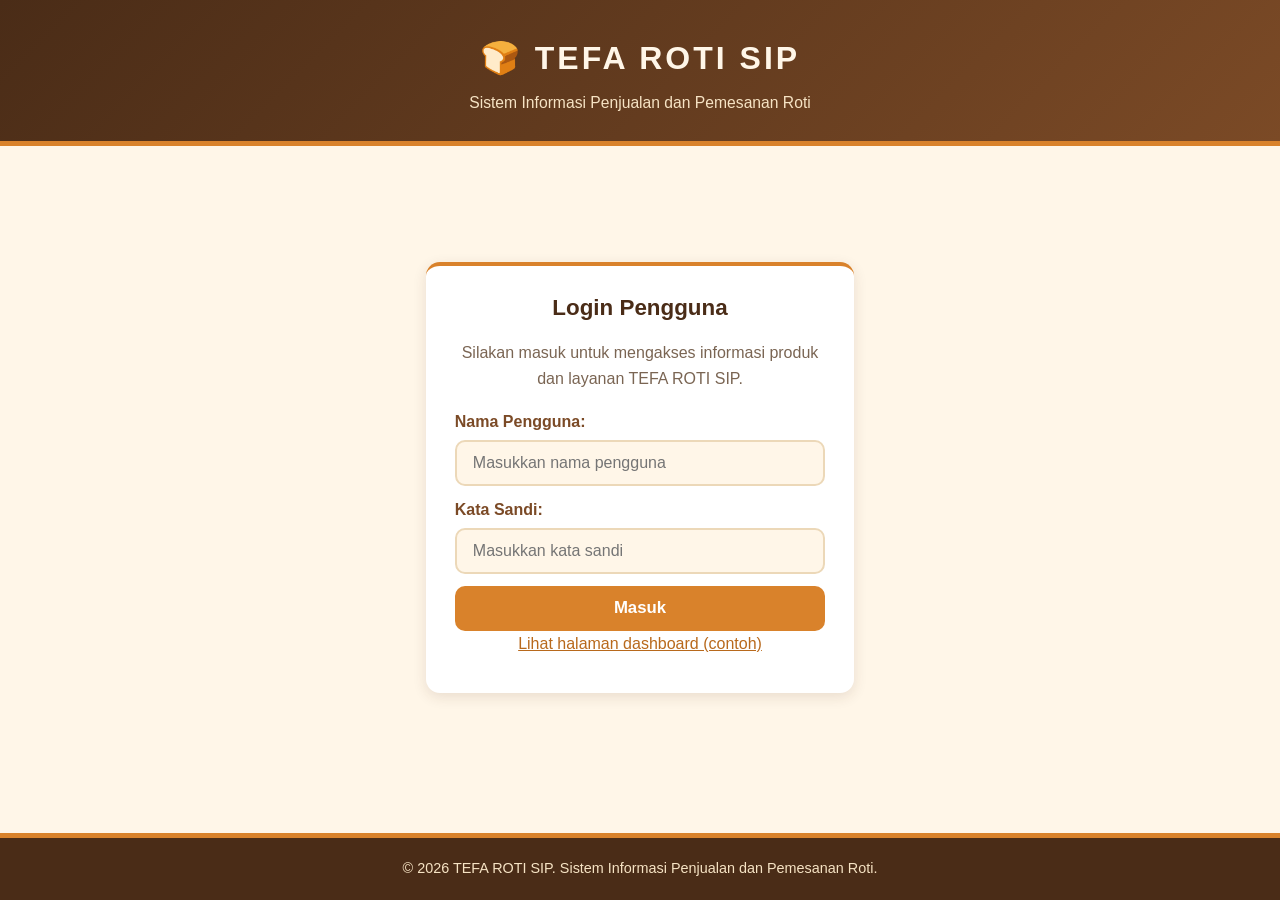
<file: index.html>
<!DOCTYPE html>
<html lang="id">
<head>
  <meta charset="UTF-8">
  <meta name="viewport" content="width=device-width, initial-scale=1.0">
  <title>Login - TEFA ROTI SIP</title>
  <link rel="stylesheet" href="style.css">
</head>
<body class="login">
  <header>
    <h1>TEFA ROTI SIP</h1>
    <p>Sistem Informasi Penjualan dan Pemesanan Roti</p>
  </header>

  <main>
    <section>
      <h2>Login Pengguna</h2>
      <p>Silakan masuk untuk mengakses informasi produk dan layanan TEFA ROTI SIP.</p>
      <form>
        <p>
          <label for="username">Nama Pengguna:</label><br>
          <input type="text" id="username" name="username" placeholder="Masukkan nama pengguna">
        </p>
        <p>
          <label for="password">Kata Sandi:</label><br>
          <input type="password" id="password" name="password" placeholder="Masukkan kata sandi">
        </p>
        <button type="button">Masuk</button>
      </form>
      <p><a href="dashboard.html">Lihat halaman dashboard (contoh)</a></p>
    </section>
  </main>

  <footer>
    <p>&copy; 2026 TEFA ROTI SIP. Sistem Informasi Penjualan dan Pemesanan Roti.</p>
  </footer>
</body>
</html>
</file>
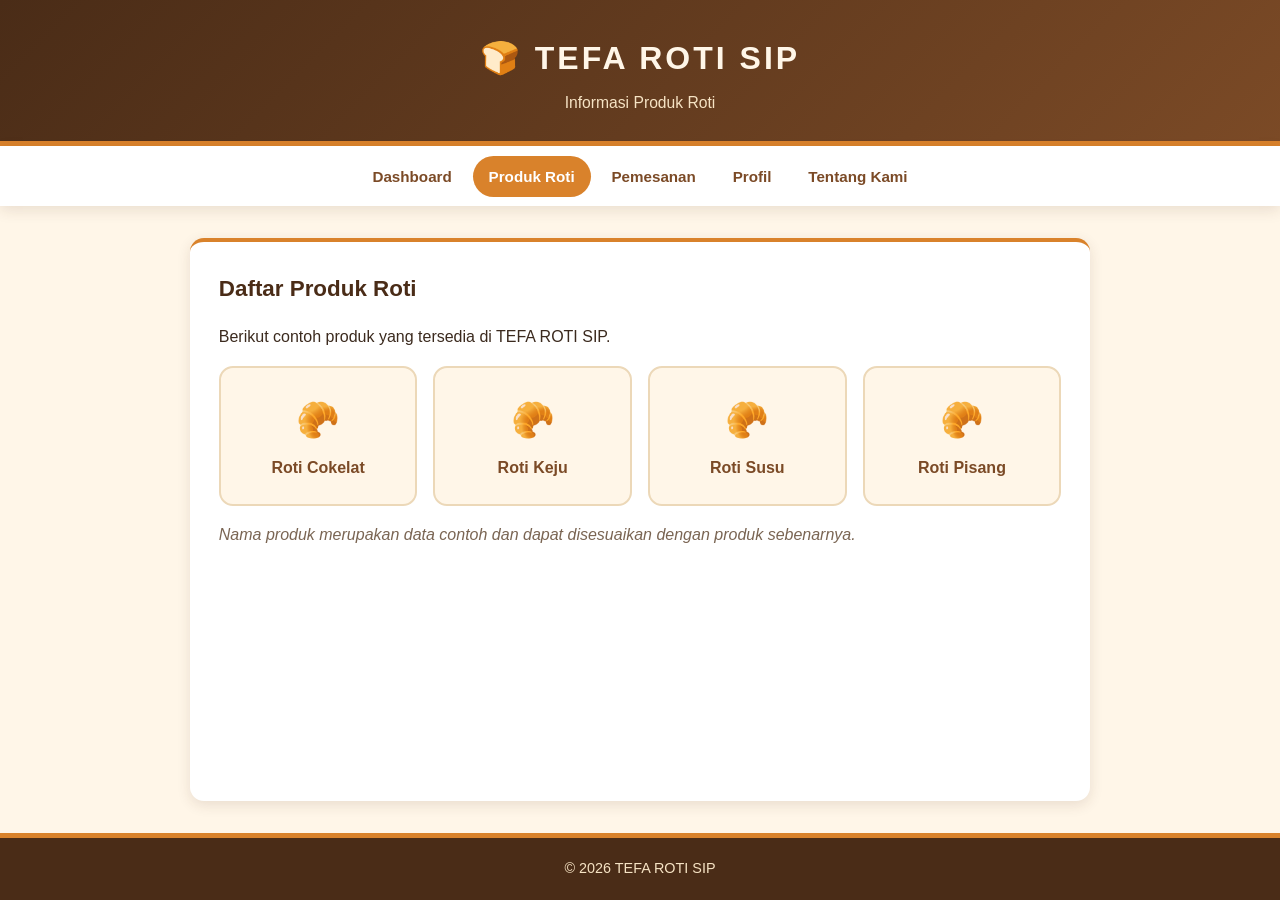
<file: barang.html>
<!DOCTYPE html>
<html lang="id">
<head>
  <meta charset="UTF-8">
  <meta name="viewport" content="width=device-width, initial-scale=1.0">
  <title>Produk Roti - TEFA ROTI SIP</title>
  <link rel="stylesheet" href="style.css">
</head>
<body>
  <header><h1>TEFA ROTI SIP</h1><p>Informasi Produk Roti</p></header>
  <nav>
    <ul>
      <li><a href="dashboard.html">Dashboard</a></li>
      <li><a href="barang.html" class="aktif">Produk Roti</a></li>
      <li><a href="layanan.html">Pemesanan</a></li>
      <li><a href="profil.html">Profil</a></li>
      <li><a href="tentang-kami.html">Tentang Kami</a></li>
    </ul>
  </nav>
  <main>
    <h2>Daftar Produk Roti</h2>
    <p>Berikut contoh produk yang tersedia di TEFA ROTI SIP.</p>
    <ul>
      <li>Roti Cokelat</li>
      <li>Roti Keju</li>
      <li>Roti Susu</li>
      <li>Roti Pisang</li>
    </ul>
    <p><em>Nama produk merupakan data contoh dan dapat disesuaikan dengan produk sebenarnya.</em></p>
  </main>
  <footer><p>&copy; 2026 TEFA ROTI SIP</p></footer>
</body>
</html>
</file>
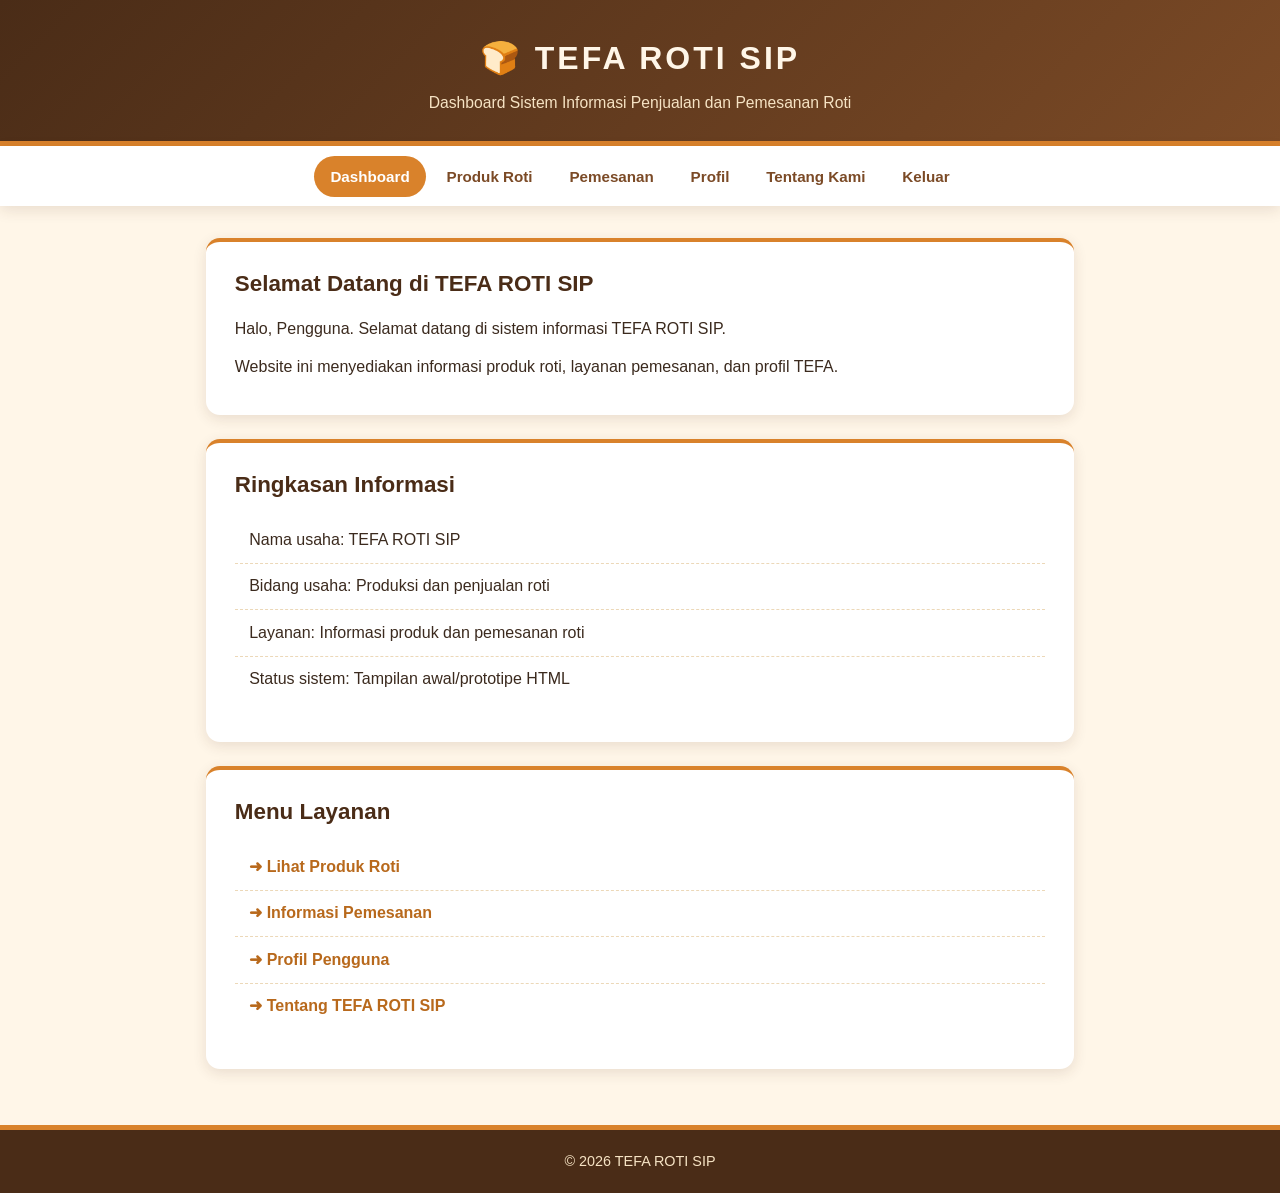
<file: dashboard.html>
<!DOCTYPE html>
<html lang="id">
<head>
  <meta charset="UTF-8">
  <meta name="viewport" content="width=device-width, initial-scale=1.0">
  <title>Dashboard - TEFA ROTI SIP</title>
  <link rel="stylesheet" href="style.css">
</head>
<body>
  <header>
    <h1>TEFA ROTI SIP</h1>
    <p>Dashboard Sistem Informasi Penjualan dan Pemesanan Roti</p>
  </header>

  <nav>
    <ul>
      <li><a href="dashboard.html" class="aktif">Dashboard</a></li>
      <li><a href="barang.html">Produk Roti</a></li>
      <li><a href="layanan.html">Pemesanan</a></li>
      <li><a href="profil.html">Profil</a></li>
      <li><a href="tentang-kami.html">Tentang Kami</a></li>
      <li><a href="index.html">Keluar</a></li>
    </ul>
  </nav>

  <main>
    <section>
      <h2>Selamat Datang di TEFA ROTI SIP</h2>
      <p>Halo, Pengguna. Selamat datang di sistem informasi TEFA ROTI SIP.</p>
      <p>Website ini menyediakan informasi produk roti, layanan pemesanan, dan profil TEFA.</p>
    </section>
    <section>
      <h2>Ringkasan Informasi</h2>
      <ul>
        <li>Nama usaha: TEFA ROTI SIP</li>
        <li>Bidang usaha: Produksi dan penjualan roti</li>
        <li>Layanan: Informasi produk dan pemesanan roti</li>
        <li>Status sistem: Tampilan awal/prototipe HTML</li>
      </ul>
    </section>
    <section>
      <h2>Menu Layanan</h2>
      <ul>
        <li><a href="barang.html">Lihat Produk Roti</a></li>
        <li><a href="layanan.html">Informasi Pemesanan</a></li>
        <li><a href="profil.html">Profil Pengguna</a></li>
        <li><a href="tentang-kami.html">Tentang TEFA ROTI SIP</a></li>
      </ul>
    </section>
  </main>

  <footer><p>&copy; 2026 TEFA ROTI SIP</p></footer>
</body>
</html>
</file>
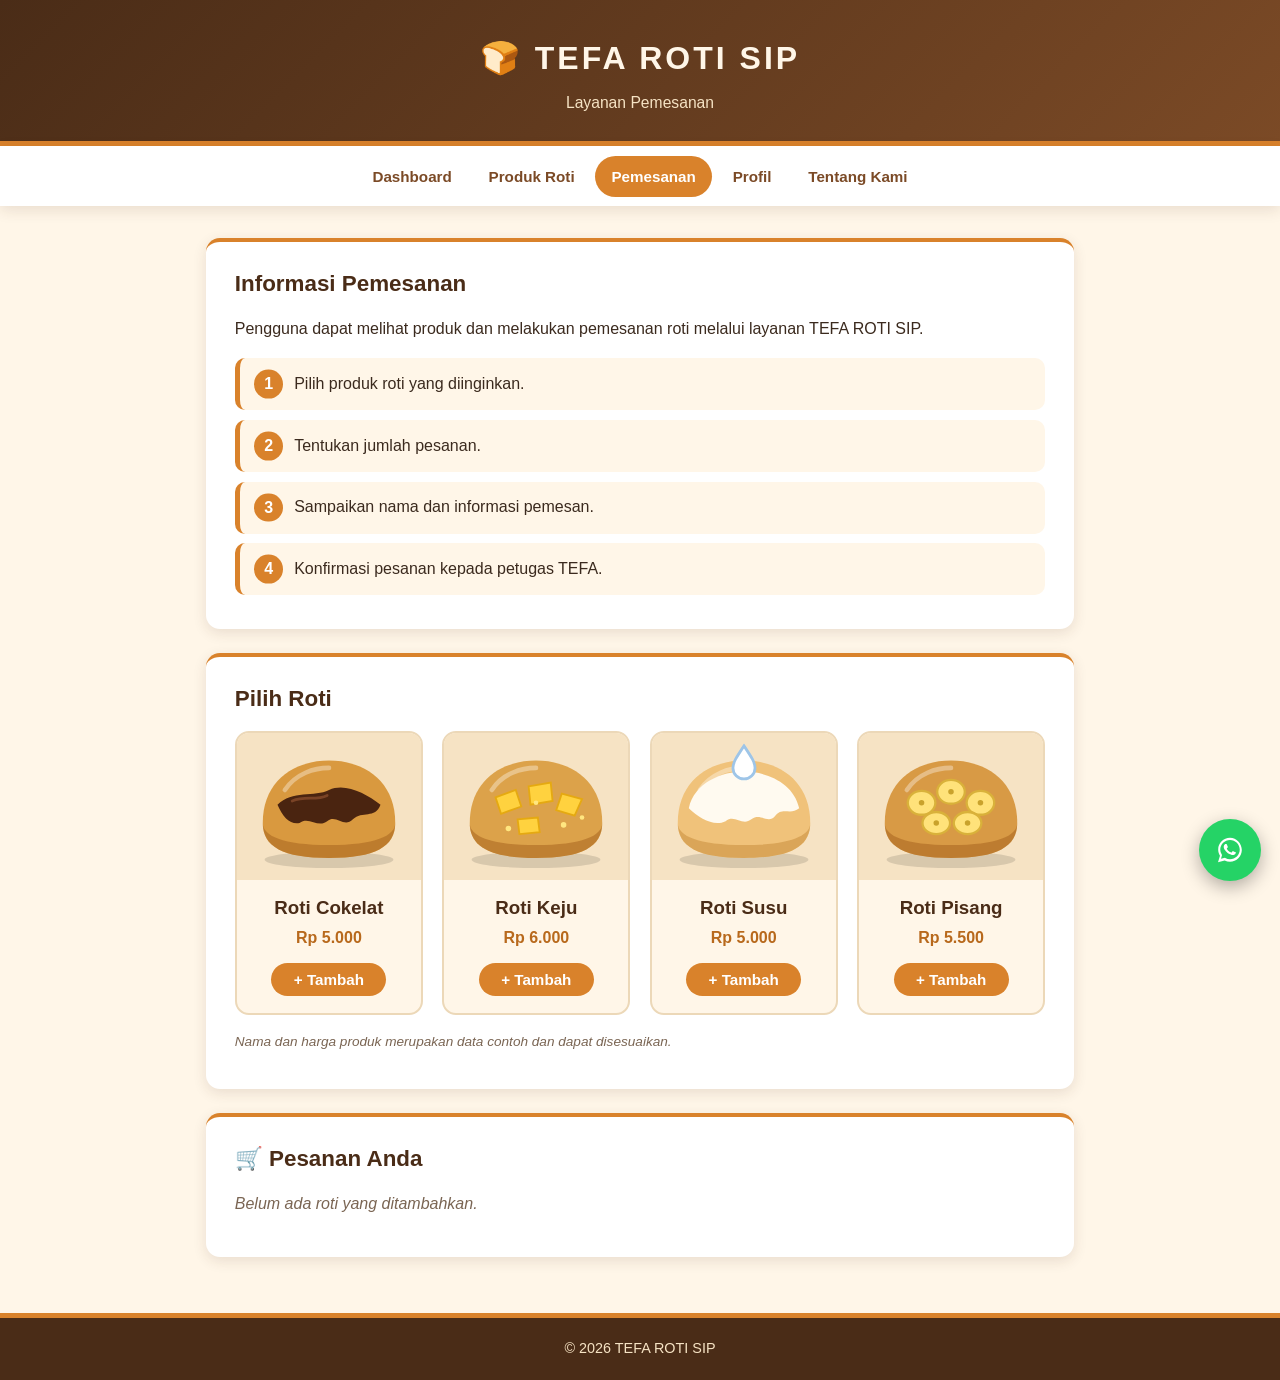
<file: layanan.html>
<!DOCTYPE html>
<html lang="id">
<head>
  <meta charset="UTF-8">
  <meta name="viewport" content="width=device-width, initial-scale=1.0">
  <title>Pemesanan - TEFA ROTI SIP</title>
  <link rel="stylesheet" href="style.css">
</head>
<body>
  <header><h1>TEFA ROTI SIP</h1><p>Layanan Pemesanan</p></header>
  <nav>
    <ul>
      <li><a href="dashboard.html">Dashboard</a></li>
      <li><a href="barang.html">Produk Roti</a></li>
      <li><a href="layanan.html" class="aktif">Pemesanan</a></li>
      <li><a href="profil.html">Profil</a></li>
      <li><a href="tentang-kami.html">Tentang Kami</a></li>
    </ul>
  </nav>
  <main>
    <section>
      <h2>Informasi Pemesanan</h2>
      <p>Pengguna dapat melihat produk dan melakukan pemesanan roti melalui layanan TEFA ROTI SIP.</p>
      <ol class="langkah">
        <li>Pilih produk roti yang diinginkan.</li>
        <li>Tentukan jumlah pesanan.</li>
        <li>Sampaikan nama dan informasi pemesan.</li>
        <li>Konfirmasi pesanan kepada petugas TEFA.</li>
      </ol>
    </section>

    <section>
      <h2>Pilih Roti</h2>
      <div class="produk-grid">
        <article class="kartu-roti" data-id="cokelat" data-nama="Roti Cokelat" data-harga="5000">
          <img src="gambar/roti-cokelat.svg" alt="Roti Cokelat">
          <h3>Roti Cokelat</h3>
          <p class="harga">Rp 5.000</p>
          <button type="button" class="btn-tambah">+ Tambah</button>
        </article>
        <article class="kartu-roti" data-id="keju" data-nama="Roti Keju" data-harga="6000">
          <img src="gambar/roti-keju.svg" alt="Roti Keju">
          <h3>Roti Keju</h3>
          <p class="harga">Rp 6.000</p>
          <button type="button" class="btn-tambah">+ Tambah</button>
        </article>
        <article class="kartu-roti" data-id="susu" data-nama="Roti Susu" data-harga="5000">
          <img src="gambar/roti-susu.svg" alt="Roti Susu">
          <h3>Roti Susu</h3>
          <p class="harga">Rp 5.000</p>
          <button type="button" class="btn-tambah">+ Tambah</button>
        </article>
        <article class="kartu-roti" data-id="pisang" data-nama="Roti Pisang" data-harga="5500">
          <img src="gambar/roti-pisang.svg" alt="Roti Pisang">
          <h3>Roti Pisang</h3>
          <p class="harga">Rp 5.500</p>
          <button type="button" class="btn-tambah">+ Tambah</button>
        </article>
      </div>
      <p class="catatan">Nama dan harga produk merupakan data contoh dan dapat disesuaikan.</p>
    </section>

    <section id="keranjang">
      <h2>🛒 Pesanan Anda</h2>
      <p id="keranjang-kosong" class="kosong">Belum ada roti yang ditambahkan.</p>
      <ul id="daftar-keranjang" class="daftar-keranjang"></ul>
      <div id="area-beli" hidden>
        <p class="total">Total: <strong id="total">Rp 0</strong></p>
        <p>
          <label for="nama-pemesan">Nama Pemesan:</label><br>
          <input type="text" id="nama-pemesan" placeholder="Masukkan nama Anda">
        </p>
        <button type="button" id="btn-beli" class="btn-beli">Beli via WhatsApp</button>
      </div>
    </section>
  </main>

  <footer><p>&copy; 2026 TEFA ROTI SIP</p></footer>

  <!-- Chatbox WhatsApp -->
  <div class="wa-chat" id="wa-chat">
    <div class="wa-panel" id="wa-panel" hidden>
      <div class="wa-kepala">
        <span class="wa-avatar">🍞</span>
        <div><strong>TEFA ROTI SIP</strong><small>Biasanya membalas dalam beberapa menit</small></div>
        <button type="button" id="wa-tutup" class="wa-tutup" aria-label="Tutup chat">&times;</button>
      </div>
      <div class="wa-isi">
        <div class="wa-gelembung">Halo! 👋 Ada yang bisa kami bantu terkait pemesanan roti?</div>
      </div>
      <form class="wa-form" id="wa-form">
        <input type="text" id="wa-pesan" placeholder="Tulis pesan Anda..." autocomplete="off">
        <button type="submit" aria-label="Kirim">➤</button>
      </form>
    </div>
    <button type="button" id="wa-buka" class="wa-tombol" aria-label="Chat WhatsApp">
      <svg viewBox="0 0 32 32" width="30" height="30" fill="#fff"><path d="M16 3C9 3 3.4 8.6 3.4 15.5c0 2.4.7 4.7 1.9 6.600L3.200 29l7.100-1.900c1.800 1 3.800 1.500 5.700 1.500 7 0 12.600-5.600 12.600-12.500S23 3 16 3zm0 22.900c-1.800 0-3.500-.5-5-1.400l-.4-.2-4.200 1.100 1.100-4.100-.3-.4a10.300 10.300 0 0 1-1.600-5.400C5.600 9.800 10.300 5.200 16 5.200s10.400 4.600 10.400 10.300S21.700 25.900 16 25.900zm5.700-7.700c-.3-.2-1.900-.9-2.200-1-.3-.1-.5-.2-.7.200-.2.300-.8 1-1 1.200-.2.200-.4.200-.7.100-.3-.2-1.400-.5-2.600-1.600-1-.9-1.600-1.900-1.800-2.200-.2-.3 0-.5.100-.7l.5-.6c.2-.2.200-.3.300-.5.100-.2.100-.4 0-.6-.1-.2-.7-1.700-1-2.300-.3-.6-.5-.5-.7-.5h-.6c-.2 0-.6.100-.9.400-.3.300-1.100 1.100-1.100 2.600s1.100 3 1.300 3.200c.2.200 2.200 3.400 5.400 4.700.8.300 1.400.5 1.800.6.800.2 1.500.2 2 .1.600-.1 1.900-.8 2.100-1.500.3-.7.300-1.400.2-1.500-.1-.2-.3-.2-.6-.4z"/></svg>
    </button>
  </div>

  <script src="pesan.js"></script>
</body>
</html>
</file>
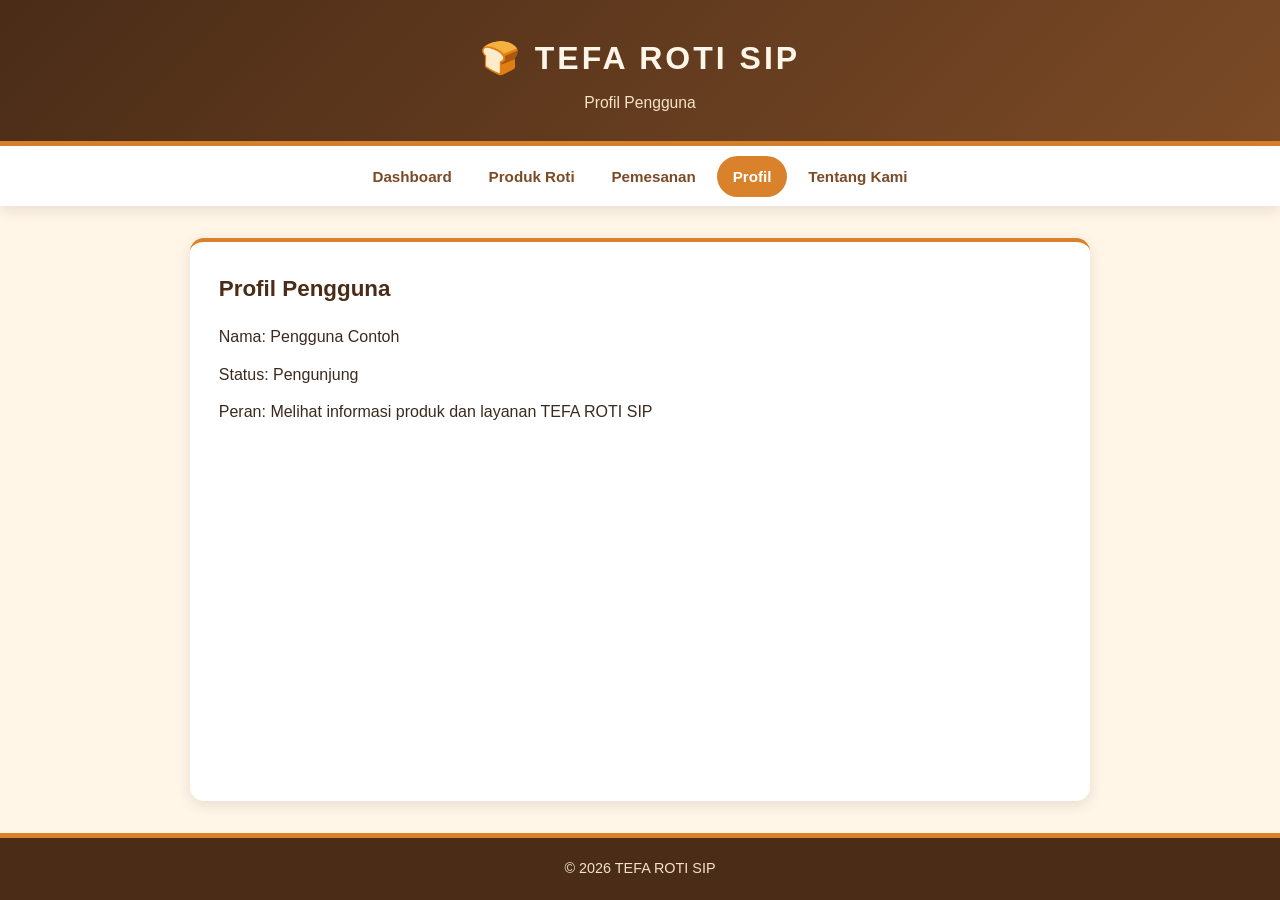
<file: profil.html>
<!DOCTYPE html>
<html lang="id">
<head>
  <meta charset="UTF-8">
  <meta name="viewport" content="width=device-width, initial-scale=1.0">
  <title>Profil - TEFA ROTI SIP</title>
  <link rel="stylesheet" href="style.css">
</head>
<body>
  <header><h1>TEFA ROTI SIP</h1><p>Profil Pengguna</p></header>
  <nav>
    <ul>
      <li><a href="dashboard.html">Dashboard</a></li>
      <li><a href="barang.html">Produk Roti</a></li>
      <li><a href="layanan.html">Pemesanan</a></li>
      <li><a href="profil.html" class="aktif">Profil</a></li>
      <li><a href="tentang-kami.html">Tentang Kami</a></li>
    </ul>
  </nav>
  <main>
    <h2>Profil Pengguna</h2>
    <p>Nama: Pengguna Contoh</p>
    <p>Status: Pengunjung</p>
    <p>Peran: Melihat informasi produk dan layanan TEFA ROTI SIP</p>
  </main>
  <footer><p>&copy; 2026 TEFA ROTI SIP</p></footer>
</body>
</html>
</file>
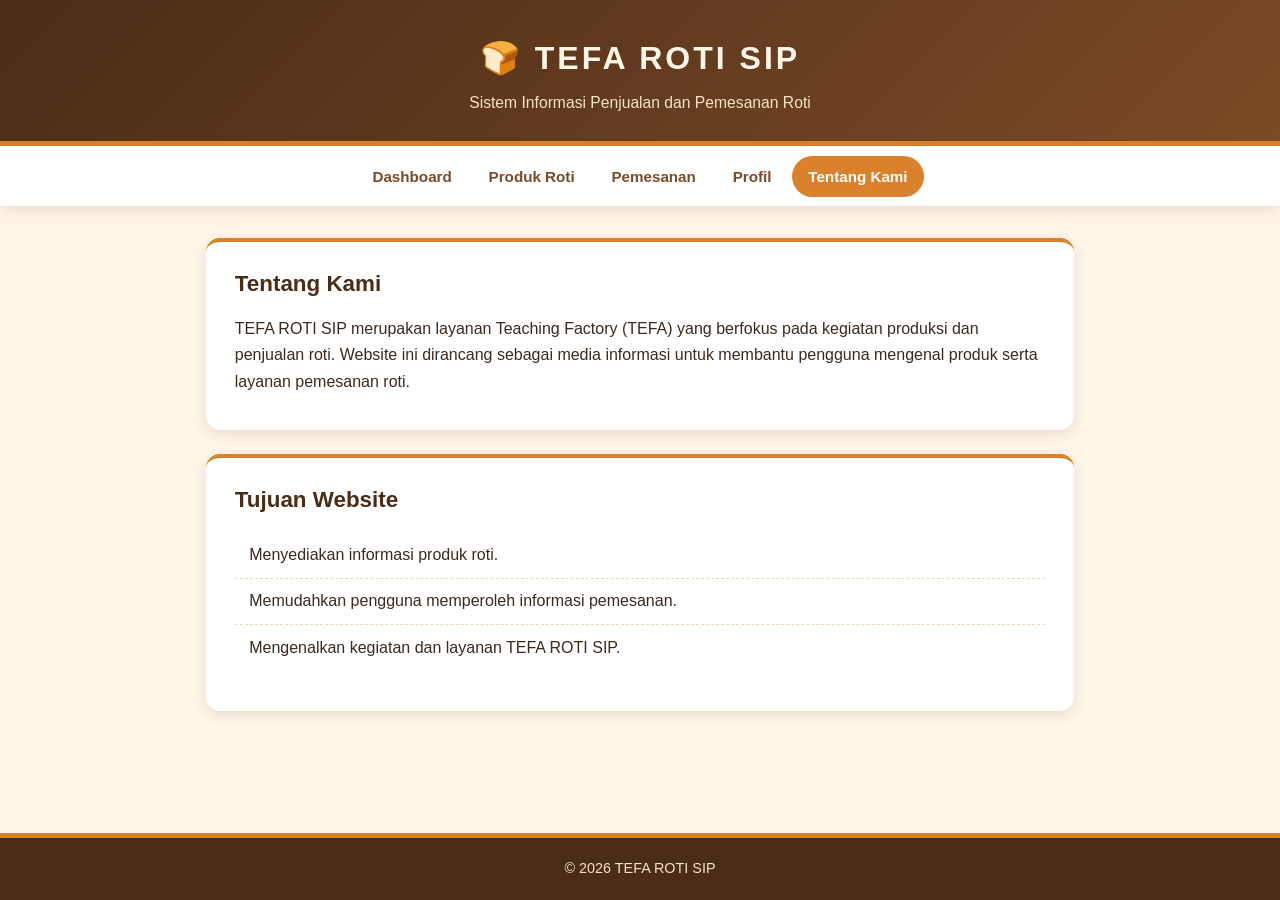
<file: tentang-kami.html>
<!DOCTYPE html>
<html lang="id">
<head>
  <meta charset="UTF-8">
  <meta name="viewport" content="width=device-width, initial-scale=1.0">
  <title>Tentang Kami - TEFA ROTI SIP</title>
  <link rel="stylesheet" href="style.css">
</head>
<body>
  <header>
    <h1>TEFA ROTI SIP</h1>
    <p>Sistem Informasi Penjualan dan Pemesanan Roti</p>
  </header>
    <nav>
    <ul>
      <li><a href="dashboard.html">Dashboard</a></li>
      <li><a href="barang.html">Produk Roti</a></li>
      <li><a href="layanan.html">Pemesanan</a></li>
      <li><a href="profil.html">Profil</a></li>
      <li><a href="tentang-kami.html" class="aktif">Tentang Kami</a></li>
    </ul>
  </nav>
  <main>
    <section>
      <h2>Tentang Kami</h2>
      <p>TEFA ROTI SIP merupakan layanan Teaching Factory (TEFA) yang berfokus pada kegiatan produksi dan penjualan roti. Website ini dirancang sebagai media informasi untuk membantu pengguna mengenal produk serta layanan pemesanan roti.</p>
    </section>
    <section>
      <h2>Tujuan Website</h2>
      <ul>
        <li>Menyediakan informasi produk roti.</li>
        <li>Memudahkan pengguna memperoleh informasi pemesanan.</li>
        <li>Mengenalkan kegiatan dan layanan TEFA ROTI SIP.</li>
      </ul>
    </section>
  </main>
  <footer><p>&copy; 2026 TEFA ROTI SIP</p></footer>
</body>
</html>
</file>
<file: style.css>
/* ==========================================================
   TEFA ROTI SIP - Stylesheet utama
   Tema: toko roti hangat (cokelat, krem, oranye)
   ========================================================== */

:root {
  --cokelat-tua: #4a2c17;
  --cokelat: #7b4a26;
  --karamel: #d9822b;
  --karamel-gelap: #b8691c;
  --krem: #fff6e8;
  --krem-tua: #f6e3c4;
  --putih: #ffffff;
  --teks: #3b2a1e;
  --teks-lembut: #7a6553;
  --garis: #ecd8b8;
  --bayangan: 0 4px 14px rgba(74, 44, 23, 0.12);
  --radius: 14px;
}

* { box-sizing: border-box; margin: 0; padding: 0; }

body {
  font-family: "Segoe UI", Tahoma, Arial, sans-serif;
  line-height: 1.65;
  color: var(--teks);
  background: var(--krem);
  min-height: 100vh;
  display: flex;
  flex-direction: column;
}

/* ---------- Header ---------- */
header {
  background: linear-gradient(135deg, var(--cokelat-tua), var(--cokelat));
  color: var(--krem);
  text-align: center;
  padding: 2rem 1rem 1.6rem;
  border-bottom: 5px solid var(--karamel);
}
header h1 {
  font-size: 2rem;
  letter-spacing: 3px;
  text-transform: uppercase;
}
header h1::before { content: "🍞 "; }
header p {
  margin-top: .3rem;
  color: var(--krem-tua);
  font-size: .98rem;
}

/* ---------- Navigasi ---------- */
nav {
  background: var(--putih);
  box-shadow: var(--bayangan);
  position: sticky;
  top: 0;
  z-index: 10;
}
nav ul {
  list-style: none;
  display: flex;
  flex-wrap: wrap;
  justify-content: center;
  gap: .3rem;
  padding: .6rem;
  max-width: 1000px;
  margin: 0 auto;
}
nav a {
  display: block;
  padding: .5rem 1rem;
  border-radius: 999px;
  color: var(--cokelat);
  text-decoration: none;
  font-weight: 600;
  font-size: .95rem;
  transition: background .2s, color .2s;
}
nav a:hover { background: var(--krem-tua); }
nav a.aktif {
  background: var(--karamel);
  color: var(--putih);
}

/* ---------- Konten utama ---------- */
main {
  flex: 1;
  width: 100%;
  max-width: 900px;
  margin: 2rem auto;
  padding: 0 1rem;
}

main > h2,
section {
  background: var(--putih);
  border-radius: var(--radius);
  box-shadow: var(--bayangan);
  padding: 1.5rem 1.8rem;
  margin-bottom: 1.5rem;
  border-top: 4px solid var(--karamel);
}

/* Halaman tanpa <section> (produk, pemesanan, profil) */
main:not(:has(section)) {
  background: var(--putih);
  border-radius: var(--radius);
  box-shadow: var(--bayangan);
  padding: 1.8rem;
  border-top: 4px solid var(--karamel);
}
main:not(:has(section)) > h2 {
  box-shadow: none; border: 0; padding: 0; margin-bottom: 1rem; background: none;
}

h2 {
  color: var(--cokelat-tua);
  font-size: 1.4rem;
  margin-bottom: .8rem;
}
main p { margin-bottom: .7rem; }
main em, main p strong { color: var(--teks-lembut); }

a { color: var(--karamel-gelap); }
a:hover { color: var(--cokelat-tua); }

/* ---------- Daftar ---------- */
main ul, main ol { margin: .5rem 0 1rem 1.4rem; }
main li { margin-bottom: .4rem; }

/* Daftar produk menjadi kartu */
main > ul {
  list-style: none;
  margin: 1rem 0;
  display: grid;
  grid-template-columns: repeat(auto-fit, minmax(170px, 1fr));
  gap: 1rem;
}
main > ul li {
  background: var(--krem);
  border: 2px solid var(--garis);
  border-radius: var(--radius);
  padding: 1.4rem 1rem;
  text-align: center;
  font-weight: 700;
  color: var(--cokelat);
  margin: 0;
  transition: transform .2s, border-color .2s, box-shadow .2s;
}
main > ul li::before {
  content: "🥐";
  display: block;
  font-size: 2.2rem;
  margin-bottom: .4rem;
}
main > ul li:hover {
  transform: translateY(-4px);
  border-color: var(--karamel);
  box-shadow: var(--bayangan);
}

/* Langkah pemesanan bernomor */
main > ol {
  list-style: none;
  counter-reset: langkah;
  margin: 1rem 0;
}
main > ol li {
  counter-increment: langkah;
  background: var(--krem);
  border-left: 5px solid var(--karamel);
  border-radius: 10px;
  padding: .8rem 1rem .8rem 3.4rem;
  position: relative;
}
main > ol li::before {
  content: counter(langkah);
  position: absolute;
  left: .9rem;
  top: 50%;
  transform: translateY(-50%);
  width: 1.8rem;
  height: 1.8rem;
  border-radius: 50%;
  background: var(--karamel);
  color: var(--putih);
  font-weight: 700;
  text-align: center;
  line-height: 1.8rem;
}

/* Menu layanan & ringkasan di dashboard */
section ul { list-style: none; margin-left: 0; }
section ul li {
  padding: .6rem .9rem;
  border-bottom: 1px dashed var(--garis);
  margin: 0;
}
section ul li:last-child { border-bottom: 0; }
section ul li a { font-weight: 600; text-decoration: none; }
section ul li a::before { content: "➜ "; }

/* ---------- Formulir login ---------- */
form { margin-top: 1rem; }
label {
  font-weight: 600;
  color: var(--cokelat);
  display: inline-block;
  margin-bottom: .3rem;
}
input[type="text"],
input[type="password"] {
  width: 100%;
  padding: .75rem 1rem;
  border: 2px solid var(--garis);
  border-radius: 10px;
  background: var(--krem);
  font-size: 1rem;
  color: var(--teks);
  transition: border-color .2s, box-shadow .2s;
}
input:focus {
  outline: none;
  border-color: var(--karamel);
  box-shadow: 0 0 0 4px rgba(217, 130, 43, .2);
  background: var(--putih);
}
button {
  width: 100%;
  padding: .8rem 1.5rem;
  border: 0;
  border-radius: 10px;
  background: var(--karamel);
  color: var(--putih);
  font-size: 1.05rem;
  font-weight: 700;
  cursor: pointer;
  transition: background .2s, transform .1s;
}
button:hover { background: var(--karamel-gelap); }
button:active { transform: scale(.98); }

/* Halaman login: kartu di tengah */
body.login main {
  display: flex;
  align-items: center;
  justify-content: center;
  max-width: 460px;
}
body.login section { width: 100%; text-align: center; }
body.login section p { color: var(--teks-lembut); }
body.login form { text-align: left; }
body.login label { margin-bottom: .3rem; }

/* ---------- Footer ---------- */
footer {
  background: var(--cokelat-tua);
  color: var(--krem-tua);
  text-align: center;
  padding: 1.2rem 1rem;
  font-size: .9rem;
  border-top: 5px solid var(--karamel);
}
footer p { margin: 0; }

/* ---------- Responsif ---------- */
@media (max-width: 600px) {
  header h1 { font-size: 1.5rem; letter-spacing: 1px; }
  nav ul { gap: .2rem; }
  nav a { padding: .4rem .7rem; font-size: .85rem; }
  section, main:not(:has(section)) { padding: 1.2rem; }
}

/* ==========================================================
   HALAMAN PEMESANAN
   ========================================================== */

section ol.langkah {
  list-style: none;
  counter-reset: langkah;
  margin: 1rem 0 0;
}
section ol.langkah li {
  counter-increment: langkah;
  background: var(--krem);
  border-left: 5px solid var(--karamel);
  border-radius: 10px;
  padding: .8rem 1rem .8rem 3.4rem;
  position: relative;
  margin-bottom: .6rem;
}
section ol.langkah li::before {
  content: counter(langkah);
  position: absolute;
  left: .9rem;
  top: 50%;
  transform: translateY(-50%);
  width: 1.8rem;
  height: 1.8rem;
  border-radius: 50%;
  background: var(--karamel);
  color: var(--putih);
  font-weight: 700;
  text-align: center;
  line-height: 1.8rem;
}

/* Kartu roti */
.produk-grid {
  display: grid;
  grid-template-columns: repeat(auto-fit, minmax(180px, 1fr));
  gap: 1.2rem;
}
.kartu-roti {
  background: var(--krem);
  border: 2px solid var(--garis);
  border-radius: var(--radius);
  overflow: hidden;
  text-align: center;
  padding-bottom: 1.1rem;
  transition: transform .2s, box-shadow .2s, border-color .2s;
}
.kartu-roti:hover {
  transform: translateY(-4px);
  border-color: var(--karamel);
  box-shadow: var(--bayangan);
}
.kartu-roti img { width: 100%; display: block; }
.kartu-roti h3 { margin: .8rem 0 .1rem; color: var(--cokelat-tua); }
.kartu-roti .harga {
  color: var(--karamel-gelap);
  font-weight: 700;
  margin-bottom: .7rem;
}
.btn-tambah {
  width: auto;
  padding: .5rem 1.4rem;
  border-radius: 999px;
  font-size: .95rem;
}
.catatan { margin-top: 1rem; font-size: .85rem; color: var(--teks-lembut); font-style: italic; }

/* Keranjang */
.kosong { color: var(--teks-lembut); font-style: italic; }
.daftar-keranjang { list-style: none; margin: 0 0 1rem; }
.daftar-keranjang li {
  display: flex;
  align-items: center;
  gap: .8rem;
  padding: .7rem .2rem;
  border-bottom: 1px dashed var(--garis);
}
.daftar-keranjang .nama { flex: 1; font-weight: 600; }
.daftar-keranjang .nama small { display: block; font-weight: 400; color: var(--teks-lembut); }
.daftar-keranjang .qty { display: flex; align-items: center; gap: .5rem; }
.daftar-keranjang .qty button {
  width: 2rem; height: 2rem; padding: 0;
  border-radius: 50%; font-size: 1.1rem; line-height: 1;
}
.daftar-keranjang .qty b { min-width: 1.4rem; text-align: center; }
.daftar-keranjang .sub { min-width: 5.5rem; text-align: right; font-weight: 700; color: var(--cokelat); }
.total { font-size: 1.2rem; text-align: right; }
.total strong { color: var(--karamel-gelap); font-size: 1.4rem; }
.btn-beli { background: #25d366; }
.btn-beli:hover { background: #1ebe5b; }

/* Chatbox WhatsApp */
.wa-chat {
  position: fixed;
  right: 1.2rem;
  bottom: 1.2rem;
  z-index: 50;
  display: flex;
  flex-direction: column;
  align-items: flex-end;
  gap: .8rem;
}
.wa-tombol {
  width: 62px; height: 62px; padding: 0;
  border-radius: 50%;
  background: #25d366;
  box-shadow: 0 6px 18px rgba(0,0,0,.3);
  display: flex; align-items: center; justify-content: center;
}
.wa-tombol:hover { background: #1ebe5b; }
.wa-panel {
  width: 320px;
  max-width: calc(100vw - 2.4rem);
  background: var(--putih);
  border-radius: var(--radius);
  box-shadow: 0 8px 28px rgba(0,0,0,.28);
  overflow: hidden;
}
.wa-panel[hidden] { display: none; }
.wa-kepala {
  background: #075e54;
  color: #fff;
  display: flex;
  align-items: center;
  gap: .7rem;
  padding: .8rem 1rem;
}
.wa-kepala div { flex: 1; line-height: 1.3; }
.wa-kepala small { display: block; font-size: .75rem; opacity: .8; }
.wa-avatar {
  width: 2.4rem; height: 2.4rem; border-radius: 50%;
  background: var(--krem); display: flex; align-items: center; justify-content: center;
  font-size: 1.3rem;
}
.wa-tutup { width: auto; background: none; color: #fff; font-size: 1.6rem; padding: 0 .3rem; }
.wa-tutup:hover { background: none; opacity: .7; }
.wa-isi { background: #ece5dd; padding: 1.2rem 1rem; min-height: 120px; }
.wa-gelembung {
  background: #fff;
  display: inline-block;
  max-width: 85%;
  padding: .6rem .9rem;
  border-radius: 0 12px 12px 12px;
  box-shadow: 0 1px 2px rgba(0,0,0,.15);
  font-size: .92rem;
}
.wa-form { display: flex; gap: .5rem; padding: .7rem; margin: 0; background: #f0f0f0; }
.wa-form input { border-radius: 999px; padding: .6rem 1rem; }
.wa-form button {
  width: 2.8rem; height: 2.8rem; padding: 0; border-radius: 50%;
  background: #25d366; flex-shrink: 0;
}
.wa-form button:hover { background: #1ebe5b; }

@media (max-width: 600px) {
  .daftar-keranjang li { flex-wrap: wrap; }
  .daftar-keranjang .nama { flex-basis: 100%; }
  .daftar-keranjang .sub { margin-left: auto; }
}
</file>
